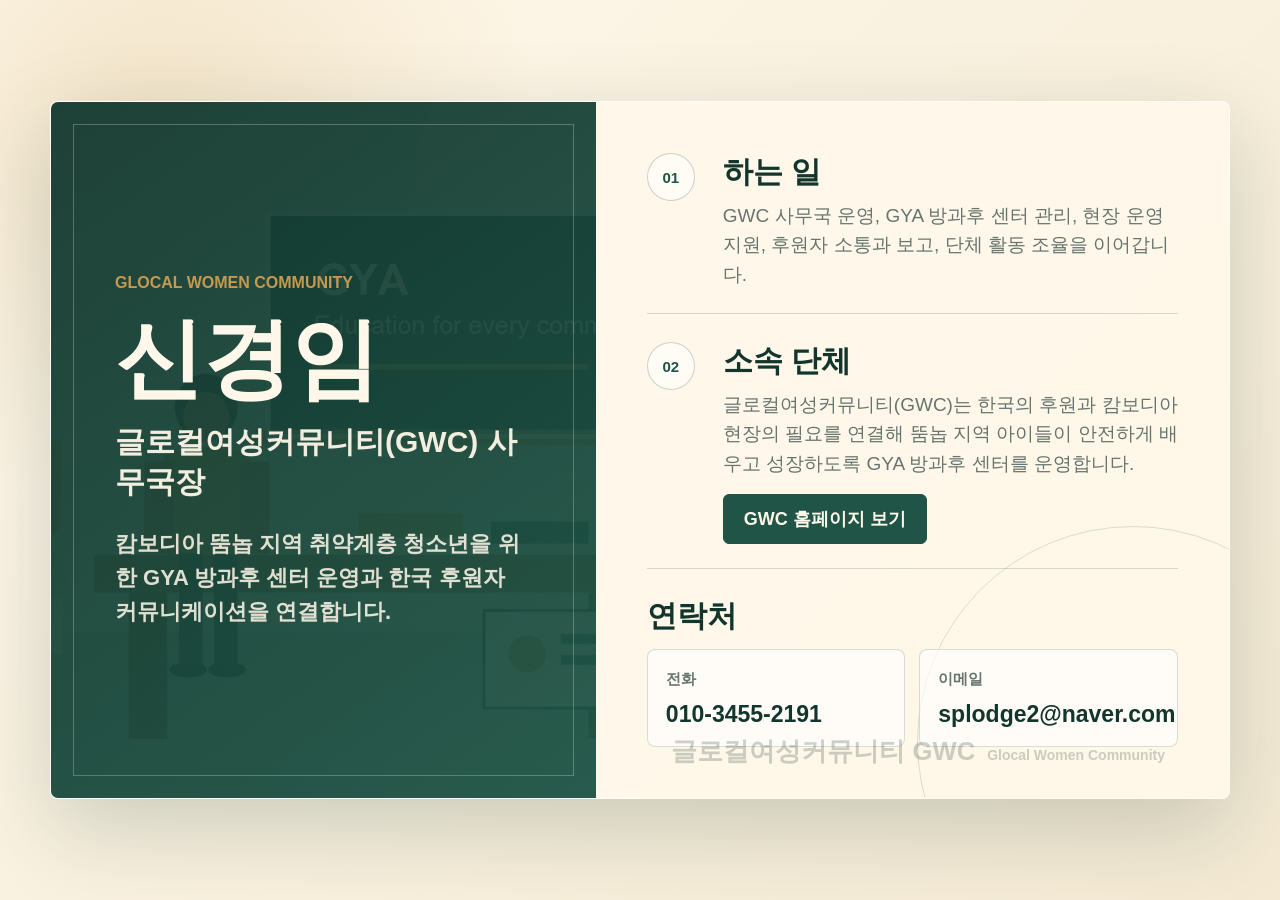
<file: business-card.html>
<!doctype html>
<html lang="ko">
  <head>
    <meta charset="UTF-8" />
    <meta name="viewport" content="width=device-width, initial-scale=1.0" />
    <meta name="description" content="신경임 글로컬여성커뮤니티(GWC) 사무국장 명함 디자인 페이지입니다." />
    <title>신경임 명함 | 글로컬여성커뮤니티 GWC</title>
    <link rel="stylesheet" href="business-card.css" />
  </head>
  <body>
    <main class="page-shell">
      <section class="business-card" aria-labelledby="profile-name">
        <div class="hero-panel">
          <p class="eyebrow">Glocal Women Community</p>
          <h1 id="profile-name">신경임</h1>
          <p class="role">글로컬여성커뮤니티(GWC) 사무국장</p>
          <p class="intro">
            캄보디아 뚬놉 지역 취약계층 청소년을 위한 GYA 방과후 센터 운영과
            한국 후원자 커뮤니케이션을 연결합니다.
          </p>
        </div>

        <div class="content-panel">
          <section class="section-block" aria-labelledby="work-title">
            <span class="section-number">01</span>
            <div>
              <h2 id="work-title">하는 일</h2>
              <p>
                GWC 사무국 운영, GYA 방과후 센터 관리, 현장 운영 지원,
                후원자 소통과 보고, 단체 활동 조율을 이어갑니다.
              </p>
            </div>
          </section>

          <section class="section-block" aria-labelledby="group-title">
            <span class="section-number">02</span>
            <div>
              <h2 id="group-title">소속 단체</h2>
              <p>
                글로컬여성커뮤니티(GWC)는 한국의 후원과 캄보디아 현장의 필요를 연결해
                뚬놉 지역 아이들이 안전하게 배우고 성장하도록 GYA 방과후 센터를 운영합니다.
              </p>
              <a class="button" href="https://www.glocalwc.net/" target="_blank" rel="noopener">GWC 홈페이지 보기</a>
            </div>
          </section>

          <section class="contact-area" aria-labelledby="contact-title">
            <h2 id="contact-title">연락처</h2>
            <div class="contact-links">
              <a href="tel:010-3455-2191" aria-label="전화 걸기 010-3455-2191">
                <span>전화</span>
                <strong>010-3455-2191</strong>
              </a>
              <a href="mailto:splodge2@naver.com" aria-label="이메일 보내기 splodge2@naver.com">
                <span>이메일</span>
                <strong>splodge2@naver.com</strong>
              </a>
            </div>
          </section>
        </div>

        <footer class="card-footer" aria-label="워터마크">
          <span>글로컬여성커뮤니티 GWC</span>
          <small>Glocal Women Community</small>
        </footer>
      </section>
    </main>
  </body>
</html>
</file>
<file: business-card.css>
:root {
  --green-950: #12362d;
  --green-850: #1f5446;
  --ivory: #fff8ea;
  --warm: #f4ead4;
  --gold: #c59a50;
  --ink: #1e2f2a;
  --muted: #66756f;
  --line: rgba(18, 54, 45, 0.16);
  --white: #ffffff;
  --shadow: 0 30px 90px rgba(18, 54, 45, 0.2);
}

* { box-sizing: border-box; }
html { min-height: 100%; }
body {
  min-height: 100vh;
  margin: 0;
  color: var(--ink);
  background: radial-gradient(circle at 12% 14%, rgba(197, 154, 80, 0.2), transparent 28%), linear-gradient(135deg, var(--ivory), var(--warm));
  font-family: "Malgun Gothic", "Apple SD Gothic Neo", Arial, sans-serif;
  font-size: 18px;
  line-height: 1.55;
}
a { color: inherit; text-decoration: none; }
.page-shell { display: grid; min-height: 100vh; padding: clamp(14px, 3vw, 36px); place-items: center; }
.business-card {
  position: relative;
  display: grid;
  grid-template-columns: minmax(320px, 0.86fr) minmax(360px, 1fr);
  width: min(1180px, 100%);
  min-height: min(650px, calc(100vh - 28px));
  overflow: hidden;
  border: 1px solid rgba(255, 255, 255, 0.7);
  border-radius: 8px;
  background: rgba(255, 248, 234, 0.92);
  box-shadow: var(--shadow);
}
.business-card::before {
  position: absolute;
  right: -120px;
  bottom: -160px;
  width: 430px;
  height: 430px;
  border: 1px solid rgba(31, 84, 70, 0.16);
  border-radius: 50%;
  content: "";
}
.hero-panel {
  position: relative;
  z-index: 1;
  display: grid;
  align-content: center;
  padding: clamp(34px, 5vw, 64px);
  color: var(--ivory);
  background: linear-gradient(145deg, rgba(18, 54, 45, 0.94), rgba(31, 84, 70, 0.94)), url("assets/hero-education.png") center / cover;
}
.hero-panel::after { position: absolute; inset: 22px; border: 1px solid rgba(255, 248, 234, 0.26); content: ""; pointer-events: none; }
.eyebrow { margin: 0 0 18px; color: var(--gold); font-size: clamp(14px, 1.7vw, 16px); font-weight: 800; letter-spacing: 0; text-transform: uppercase; }
h1, h2, p { overflow-wrap: anywhere; }
h1 { margin: 0; font-size: clamp(56px, 7.2vw, 88px); line-height: 1.02; letter-spacing: 0; }
.role { margin: 18px 0 0; color: rgba(255, 248, 234, 0.94); font-size: clamp(22px, 2.6vw, 30px); font-weight: 800; line-height: 1.35; }
.intro { max-width: 620px; margin: 24px 0 0; color: rgba(255, 248, 234, 0.86); font-size: clamp(18px, 1.9vw, 22px); font-weight: 700; }
.content-panel { position: relative; z-index: 1; display: grid; gap: clamp(18px, 2.5vw, 28px); align-content: center; padding: clamp(28px, 4vw, 52px); }
.section-block { display: grid; grid-template-columns: 56px minmax(0, 1fr); gap: 20px; padding-bottom: clamp(16px, 2.4vw, 24px); border-bottom: 1px solid var(--line); }
.section-number { display: grid; width: 48px; height: 48px; place-items: center; border: 1px solid rgba(31, 84, 70, 0.24); border-radius: 50%; color: var(--green-850); background: rgba(255, 255, 255, 0.56); font-size: 15px; font-weight: 900; }
h2 { margin: 0; color: var(--green-950); font-size: clamp(24px, 2.6vw, 30px); line-height: 1.25; letter-spacing: 0; }
.section-block p { margin: 10px 0 0; color: var(--muted); font-size: clamp(17px, 1.8vw, 19px); }
.button { display: inline-flex; align-items: center; justify-content: center; min-height: 50px; margin-top: 16px; padding: 12px 20px; border: 1px solid var(--green-850); border-radius: 6px; color: var(--ivory); background: var(--green-850); font-weight: 900; line-height: 1.25; }
.contact-area { display: grid; gap: 14px; }
.contact-links { display: grid; grid-template-columns: repeat(2, minmax(0, 1fr)); gap: 14px; }
.contact-links a { display: grid; min-height: 98px; padding: 17px 18px; border: 1px solid var(--line); border-radius: 8px; background: rgba(255, 255, 255, 0.64); }
.contact-links span { color: var(--muted); font-size: 15px; font-weight: 900; }
.contact-links strong { align-self: end; color: var(--green-950); font-size: clamp(19px, 2vw, 23px); line-height: 1.25; }
.card-footer { position: absolute; right: clamp(24px, 5vw, 68px); bottom: clamp(14px, 2.4vw, 26px); z-index: 2; display: flex; align-items: baseline; gap: 12px; color: rgba(18, 54, 45, 0.22); font-weight: 900; }
.card-footer span { font-size: clamp(19px, 2vw, 26px); }
.card-footer small { font-size: 14px; }

@media (max-width: 920px) {
  .page-shell { align-items: stretch; padding: 14px; }
  .business-card { grid-template-columns: 1fr; min-height: auto; }
  .hero-panel { min-height: 44vh; }
  .content-panel { padding-bottom: 96px; }
  .card-footer { left: clamp(30px, 7vw, 68px); right: auto; }
}

@media (max-width: 620px) {
  body { font-size: 17px; }
  .page-shell { padding: 0; }
  .business-card { width: 100%; border: 0; border-radius: 0; box-shadow: none; }
  .hero-panel { min-height: 46vh; padding: 44px 22px; }
  .hero-panel::after { inset: 14px; }
  h1 { font-size: clamp(54px, 18vw, 76px); }
  .role { font-size: 24px; }
  .intro { font-size: 19px; }
  .content-panel { gap: 24px; padding: 34px 18px 96px; }
  .section-block { grid-template-columns: 1fr; gap: 12px; }
  .contact-links { grid-template-columns: 1fr; }
  .button { width: 100%; }
  .card-footer { left: 18px; right: 18px; display: grid; gap: 0; }
}
</file>
